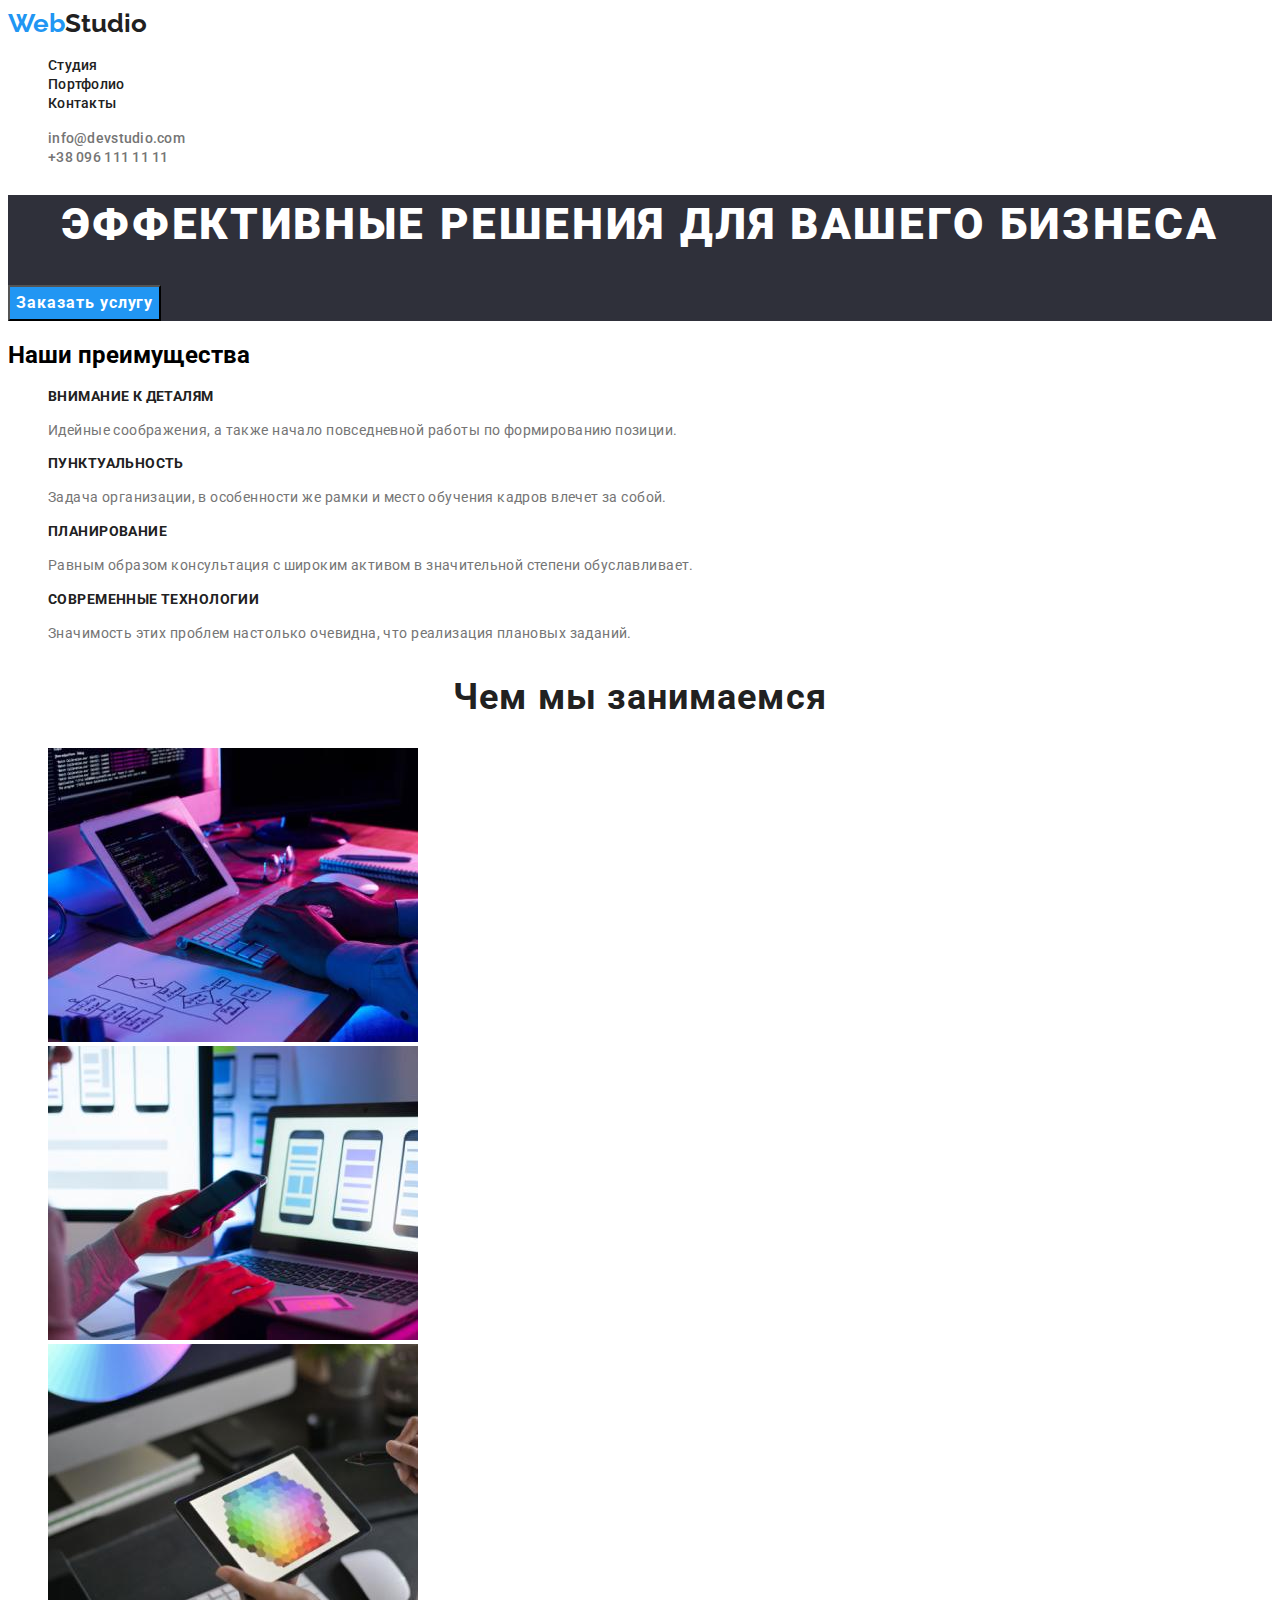
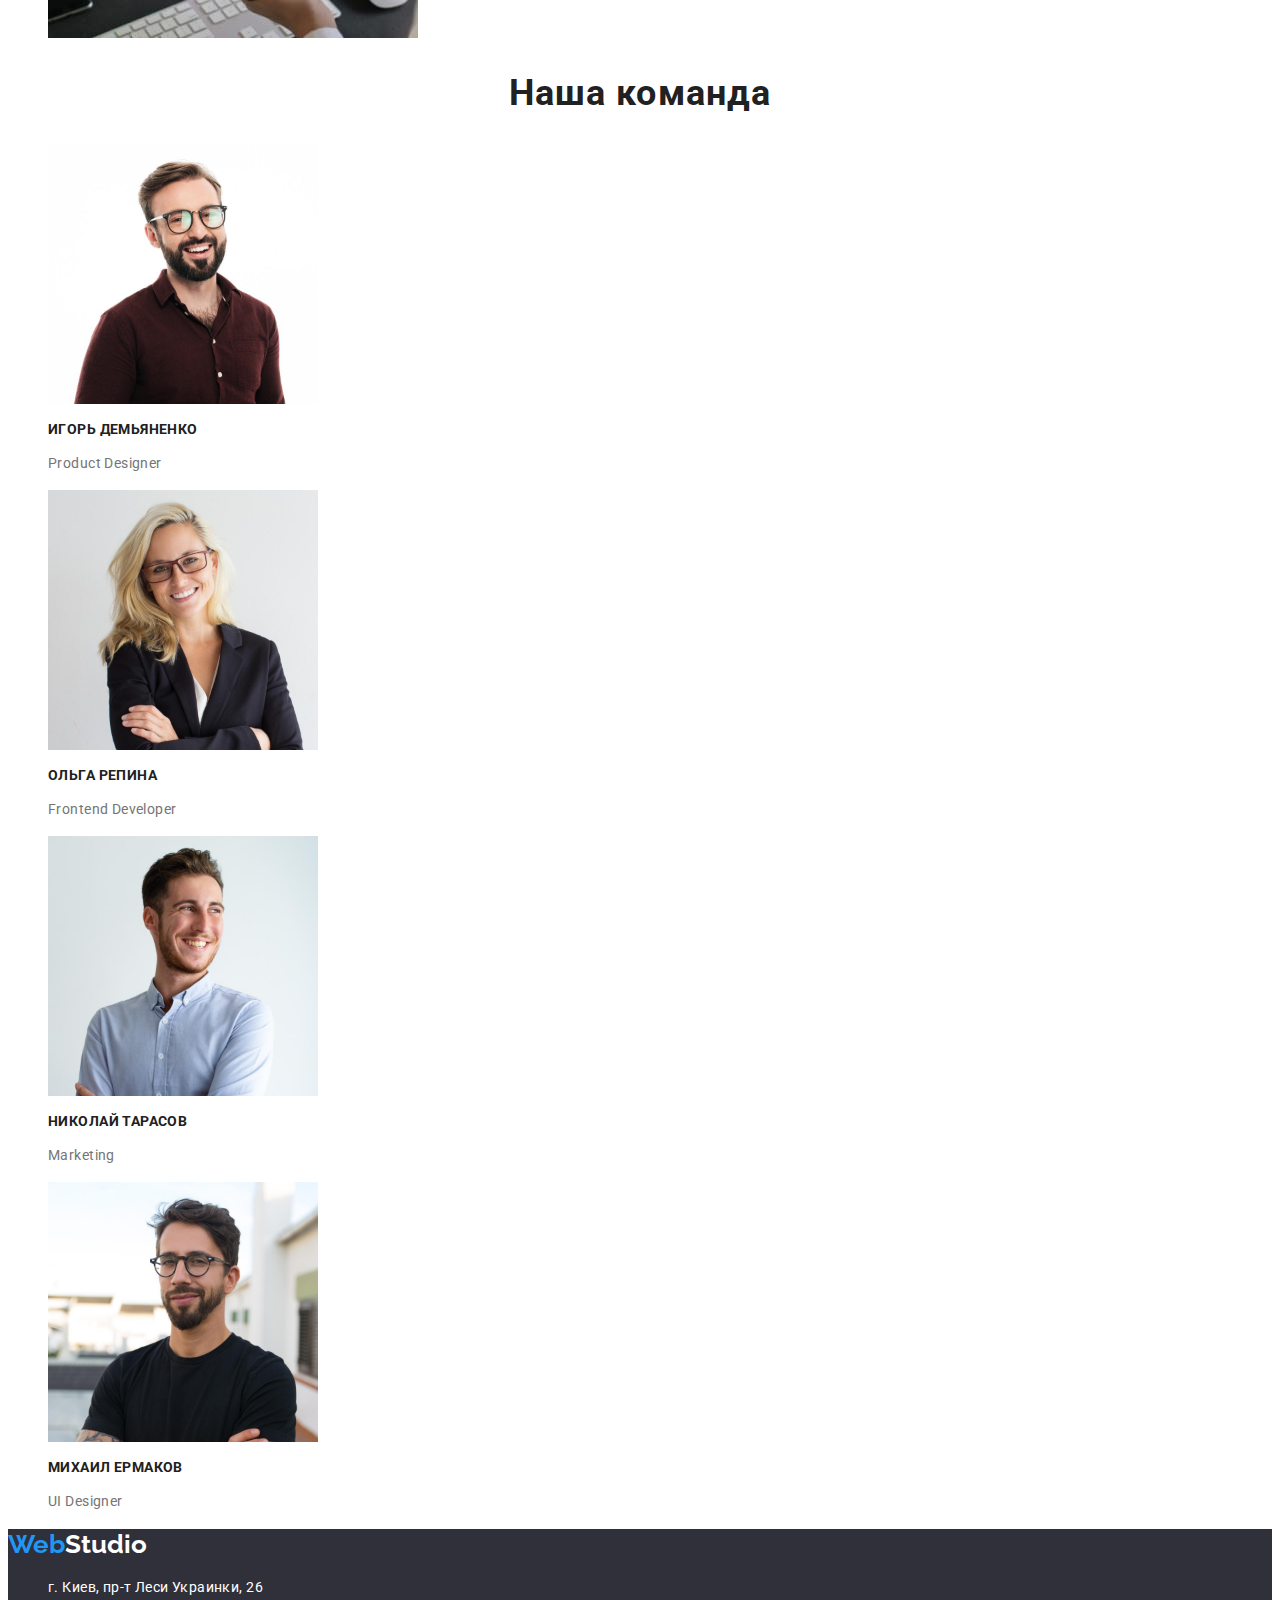
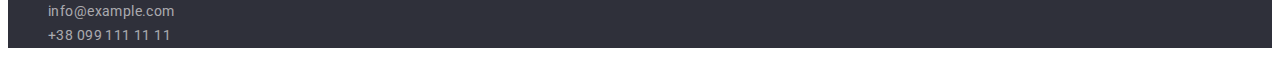
<file: index.html>
<!DOCTYPE html>
<html lang="ru">
<head>
    <link rel="stylesheet" href="https://cdnjs.cloudflare.com/ajax/libs/modern-normalize/1.1.0/modern-normalize.min.css"
        integrity="sha512-wpPYUAdjBVSE4KJnH1VR1HeZfpl1ub8YT/NKx4PuQ5NmX2tKuGu6U/JRp5y+Y8XG2tV+wKQpNHVUX03MfMFn9Q=="
        crossorigin="anonymous" referrerpolicy="no-referrer" />
    <meta charset="UTF-8">
    <meta http-equiv="X-UA-Compatible" content="IE=edge">
    <meta name="viewport" content="width=device-width, initial-scale=1.0">
    <title>webstudio</title>
    <link rel="preconnect" href="https://fonts.googleapis.com">
    <link rel="preconnect" href="https://fonts.gstatic.com" crossorigin>
    <link href="https://fonts.googleapis.com/css2?family=Raleway:wght@700&family=Roboto:wght@400;500;700;900&display=swap"
        rel="stylesheet">
    
    <link rel="stylesheet" href="./css/styles.css">
</head>
<body>
    <header class="header">
        <nav class="header-nav"> 
        <a class="header-logo link" href="./index.html"><span class="web">Web</span><span class="studio">Studio</span></a>
        <ul class="list"> 
            <li><a class="menu-studio link" href="./index.html">Студия</a></li>
            <li><a class="menu-link link" href="./portfolio.html">Портфолио</a></li>
            <li><a class="menu-link link" href="">Контакты</a></li>
         </ul>
        </nav>
        <ul class="list">  
            <li><a class="header-mail link" href="mailto:info@devstudio.com">info@devstudio.com</a></li>
            <li><a class="header-tel link" href="tel:+380961111111">+38 096 111 11 11</a></li>
        </ul>
        </header>
    <main>
        <!--герой-->
        <section class="hero" >
            <h1 class="hero-title"> Эффективные решения для вашего бизнеса</h1>
            <button class="hero-btn" type="button">Заказать услугу</button>
        </section>
        <!--вним к дет-->
        <section class="advantages" >
            <h2>Наши преимущества</h2>
            <ul class="list">
            

                <li>
                    <h3 class="title-third">Внимание к деталям</h3>
                    <p class="text" >Идейные соображения, а также начало повседневной работы по формированию позиции.</p>
                </li>
                <li>
                    <h3 class="title-third">Пунктуальность</h3>
                    <p class="text">Задача организации, в особенности же рамки и место обучения кадров влечет за собой.</p>
                </li>
                <li>
                    <h3 class="title-third">Планирование</h3>
                    <p class="text">Равным образом консультация с широким активом в значительной степени обуславливает.</p>
                </li>
                <li>
                    <h3 class="title-third">Современные технологии</h3>
                    <p class="text">Значимость этих проблем настолько очевидна, что реализация плановых заданий.</p>
                </li>
            </ul>
        </section>
        <!--чем мы занимаемся-->
        <section>
            <h2 class="title-second">Чем мы занимаемся</h2>
            <ul class="list">
                <li>
                    <img src="./img/img1.jpg"
                    alt="человек работает за компьютером и планшетом"
                    width="370" height="294">
                </li>
                <li>
                    <img src="./img/img2.jpg"
                    alt="человек работает за компьютером и телефоном"
                    width="370" height="294">
                </li>
                <li>
                    <img src="./img/img3.jpg"
                    alt="человек работает за планшетом"
                    width="370" height="294">
                </li>
            </ul>
         </section>
         <section>
             <h2 class="title-second">Наша команда</h2>
             <ul class="list">
                 <li>
                     <img src="./img/team1.jpg"
                     alt="член команды Игорь"
                     width="270"
                     height="260">
                     <h3 class="title-third">Игорь Демьяненко</h3>
                     <p class="text"lang="en">Product Designer</p>
                    </li>

                    <li>
                        <img src="./img/team2.jpg"
                        alt="член команды Ольга"
                        width="270"
                        height="260">
                        <h3 class="title-third">Ольга Репина</h3>
                        <p class="text"lang="en">Frontend Developer</p>
                    </li>
                    <li>
                        <img src="./img/team3.jpg"
                        alt="член команды Николай"
                        width="270"
                        height="260">
                        <h3 class="title-third">Николай Тарасов</h3>
                        <p class="text"lang="en">Marketing</p>
                    </li>

                    <li>
                        <img src="./img/team4.jpg"
                        alt="член команды Михаил"
                        width="270"
                        height="260">
                        <h3 class="title-third">Михаил Ермаков</h3>
                        <p class="text"lang="en">UI Designer</p>
                    </li>
                </ul>
             </section>
    </main>
    <footer class="footer">
        <a class="header-logo link" href="index.html"><span class="web">Web</span><span class="studio-footer">Studio</span></a>
        <address class="adress">
        <ul class="list">
            <li>
                <a class="adress-item link" href="https://goo.gl/maps/kq9auFb1nywUbXFQ6"
                target="_blank"
                rel="noopener noreferrer"
                >г. Киев, пр-т Леси Украинки, 26</a>
            </li>
            <li>
                <a class="footer-mail link" href="mailto:info@example.com">info@example.com</a>
            </li>
            <li>
                <a class="footer-tel link" href="tel:+380991111111">+38 099 111 11 11</a>
            </li>
        </ul>
        </address>
    </footer>
</body>
</html>
</file>
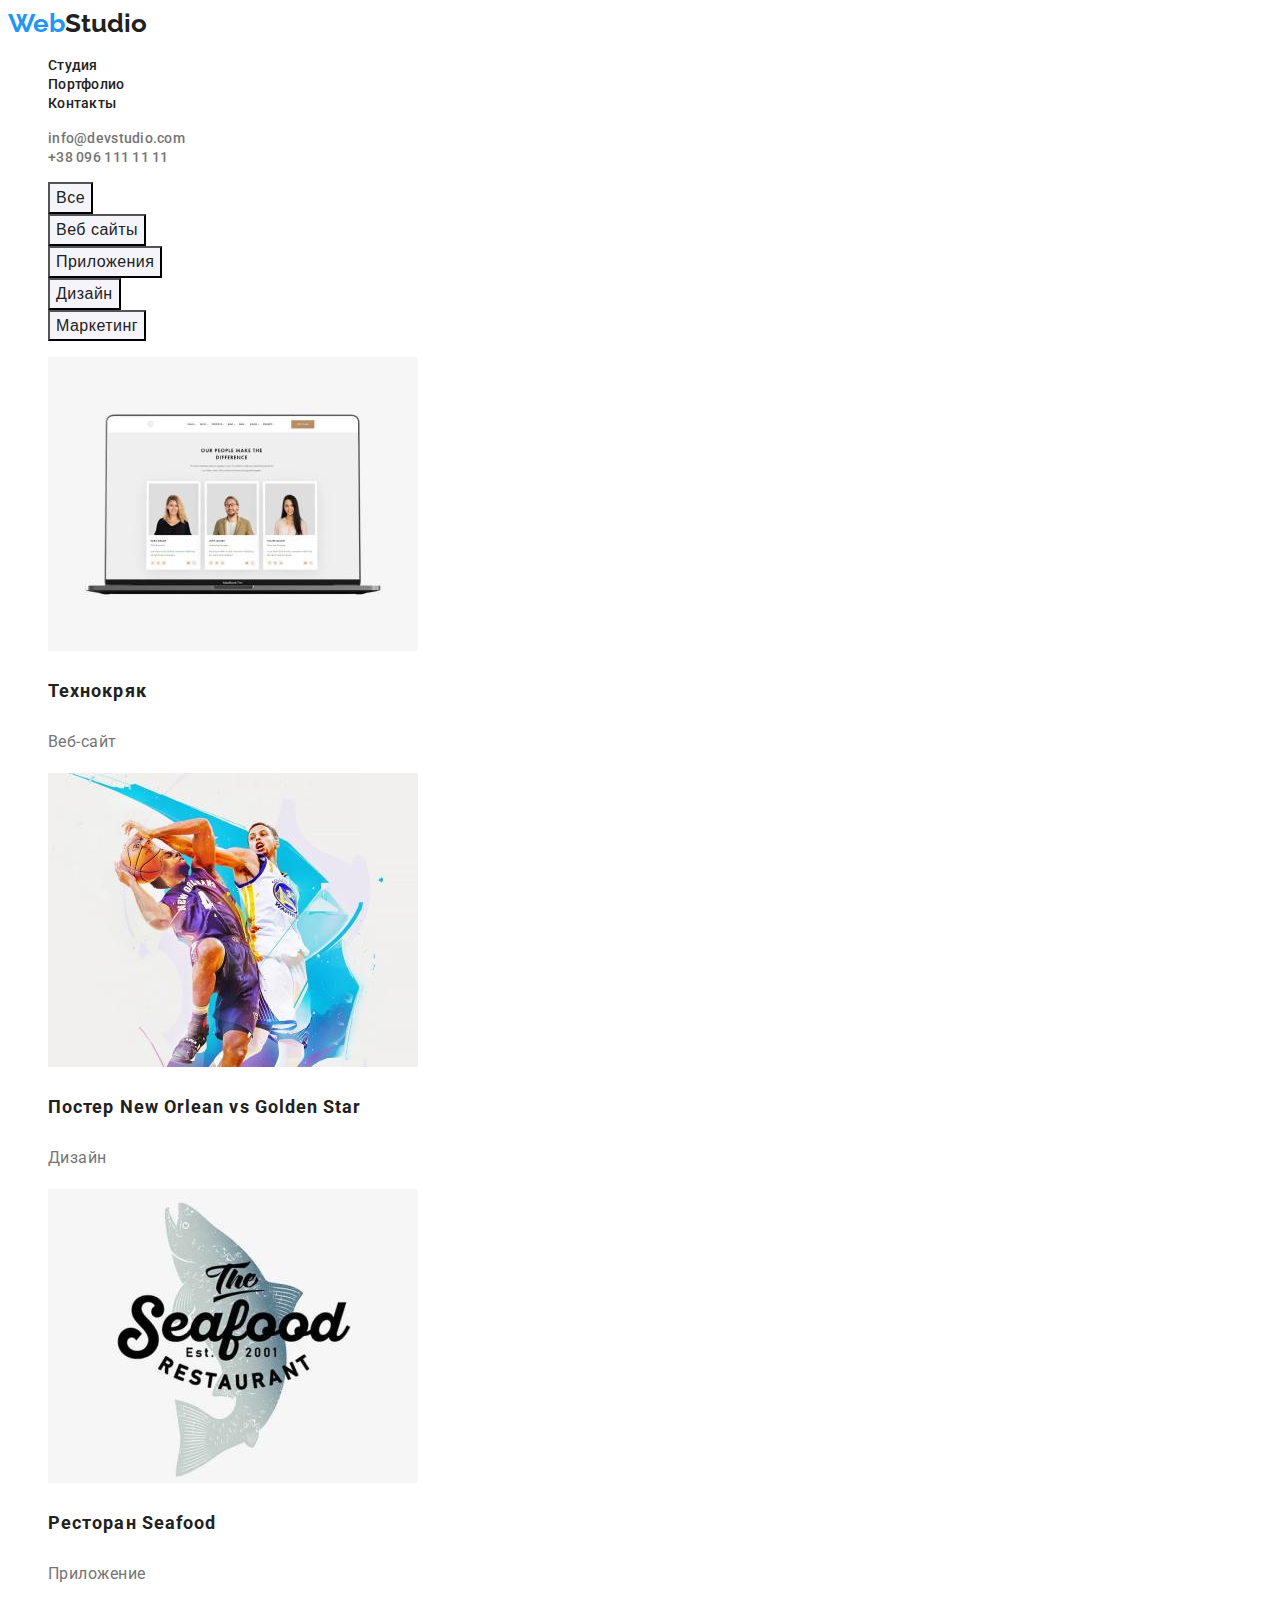
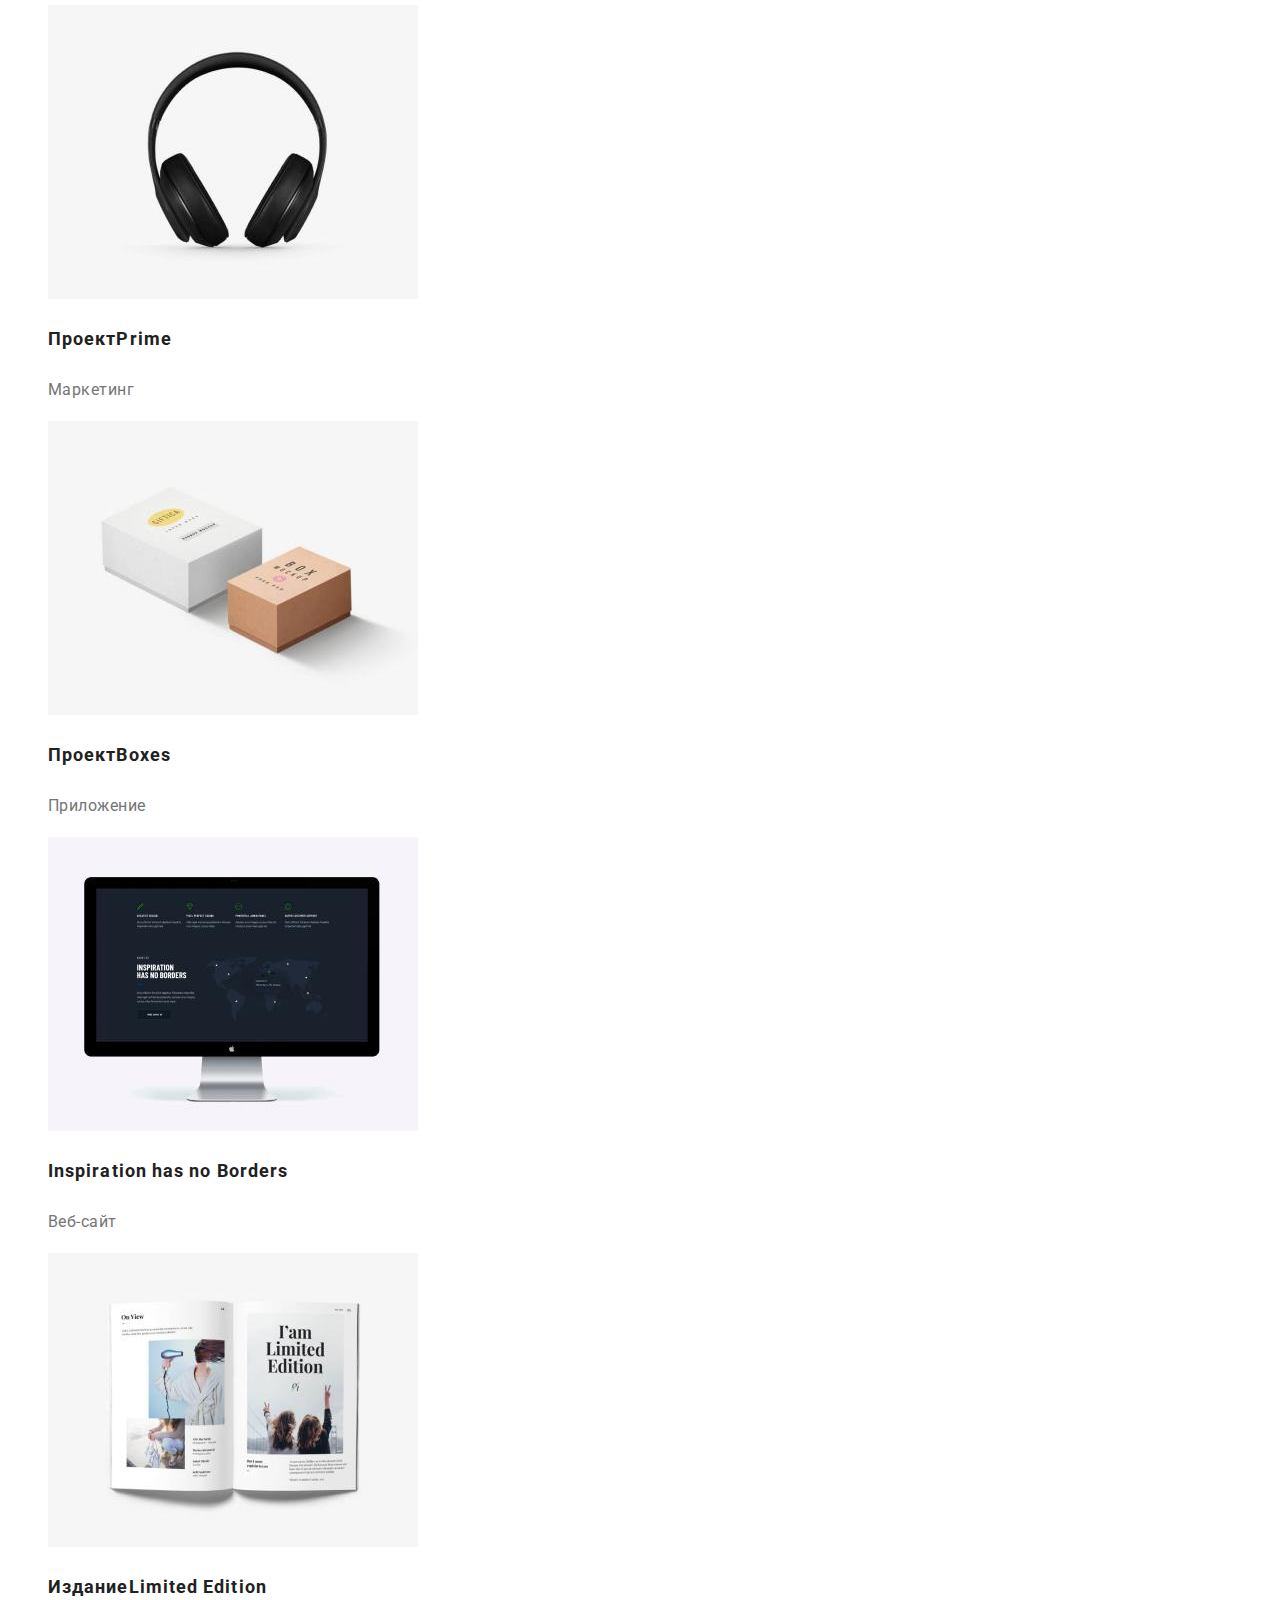
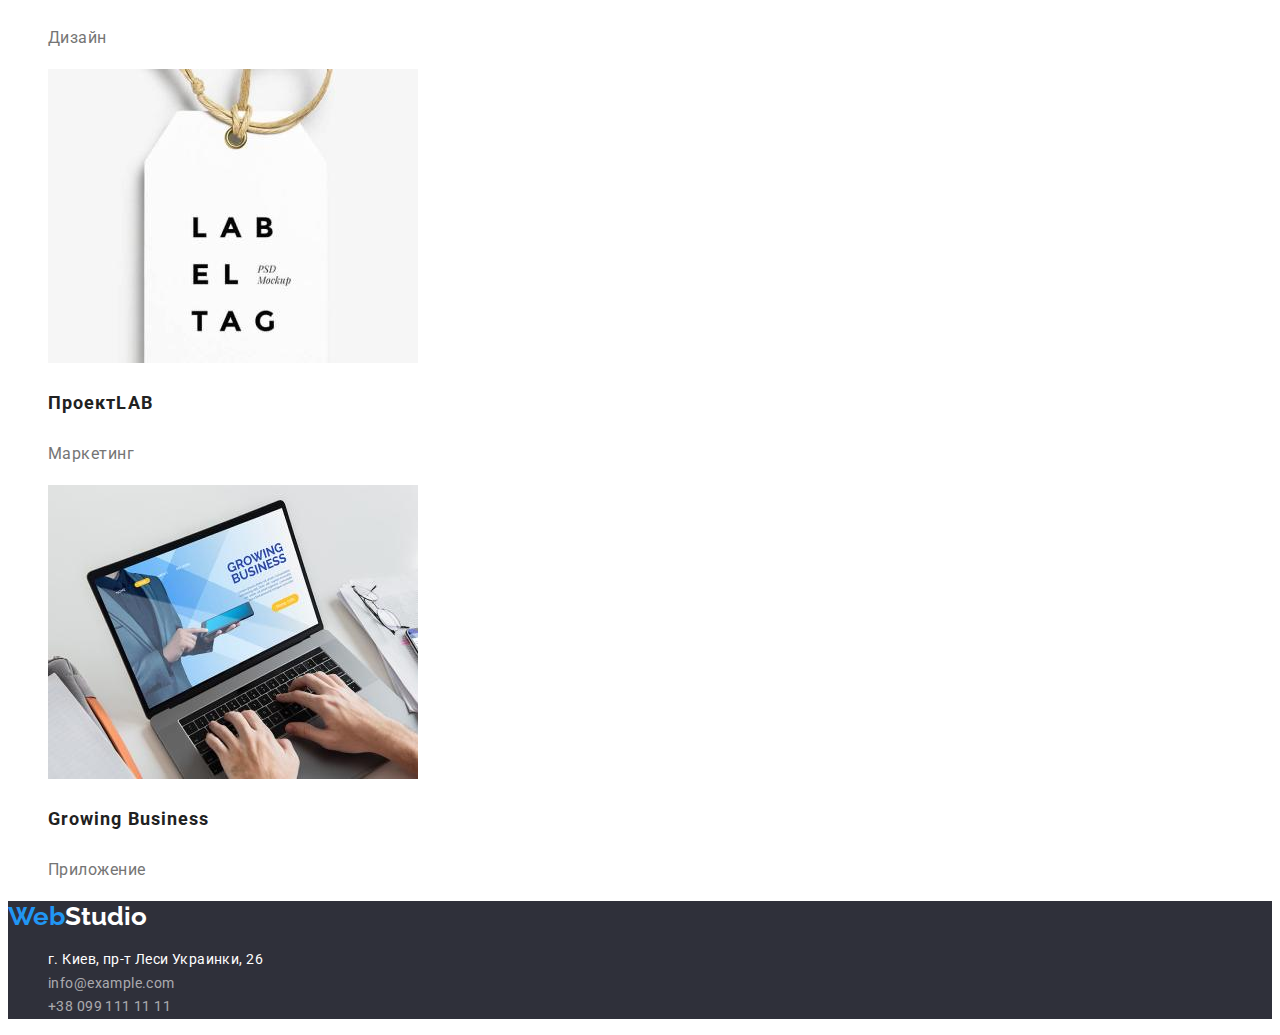
<file: portfolio.html>
<!DOCTYPE html>
<html lang="ru">

<head>
    <link rel="stylesheet" href="https://cdnjs.cloudflare.com/ajax/libs/modern-normalize/1.1.0/modern-normalize.min.css"
        integrity="sha512-wpPYUAdjBVSE4KJnH1VR1HeZfpl1ub8YT/NKx4PuQ5NmX2tKuGu6U/JRp5y+Y8XG2tV+wKQpNHVUX03MfMFn9Q=="
        crossorigin="anonymous" referrerpolicy="no-referrer" />
    <meta charset="UTF-8">
    <meta http-equiv="X-UA-Compatible" content="IE=edge">
    <meta name="viewport" content="width=device-width, initial-scale=1.0">
    <title>portfolio</title>
    <link rel="preconnect" href="https://fonts.googleapis.com">
    <link rel="preconnect" href="https://fonts.gstatic.com" crossorigin>
    <link
        href="https://fonts.googleapis.com/css2?family=Raleway:wght@700&family=Roboto:wght@400;500;700;900&display=swap"
        rel="stylesheet">

    <link rel="stylesheet" href="./css/styles.css">
</head>

<body>
    <header class="header">
        <nav class="header-nav">
            <a class="header-logo link" href="./index.html"><span class="web">Web</span><span
                    class="studio">Studio</span></a>
            <ul class="list">
                <li><a class="menu-link link" href="./index.html">Студия</a></li>
                <li><a class="menu-portfolio link" href="./portfolio.html">Портфолио</a></li>
                <li><a class="menu-link link" href="">Контакты</a></li>
            </ul>
        </nav>
        <ul class="list">
            <li><a class="header-mail link" href="mailto:info@devstudio.com">info@devstudio.com</a></li>
            <li><a class="header-tel link" href="tel:+380961111111">+38 096 111 11 11</a></li>
        </ul>
    </header>
    <main>
        <ul class="list">
            <li>
                <button class="portfolio-btn" type="button">Все</button>
            </li>

            <li>
                <button class="portfolio-btn" type="button">Веб сайты</button>
            </li>

            <li>
                <button class="portfolio-btn" type="button">Приложения</button>
            </li>

            <li>
                <button class="portfolio-btn"type="button">Дизайн</button>
            </li>

            <li>
                <button class="portfolio-btn" type="button">Маркетинг</button>
            </li>
        </ul>

        <ul class="list">
            <li>
                <img src="./img/proj1.jpg" alt="Фото наших основных сотрудников"
                width="370"
                height="294">
                <h3 class="title-portfolio">Технокряк</h3>
                <p class="text-portfolio">Веб-сайт</p>
            
            </li>

            <li>
                <img src="./img/proj2.jpg" alt="Два мужчины играют в баскетбол"
                width="370"
                height="294">
                <h3 class="title-portfolio">Постер <span lang="en">New Orlean vs Golden Star</span></h3>
                <p class="text-portfolio">Дизайн</p>
            
            </li>

            <li>
                <img src="./img/proj3.jpg" alt="Эмблема ресторана"
                width="370"
                height="294">
                <h3 class="title-portfolio">Ресторан <span lang="en">Seafood</span></h3>
                <p class="text-portfolio">Приложение</p>
            
            </li>

            <li>
                <img src="./img/proj4.jpg" alt="Наушники"
                width="370"
                height="294">
                <h3 class="title-portfolio">Проект<span lang="en">Prime</span></h3>
                <p class="text-portfolio">Маркетинг</p>
            
            </li>

            <li>
                <img src="./img/proj5.jpg" alt="Две коробки"
                width="370"
                height="294">
                <h3 class="title-portfolio">Проект<span lang="en">Boxes</span></h3>
                <p class="text-portfolio">Приложение</p>
            
            </li>

            <li>
                <img src="./img/proj6.jpg" alt="Монитор"
                width="370"
                height="294">
                <h3 class="title-portfolio" lang="en">Inspiration has no Borders</h3>
                <p class="text-portfolio">Веб-сайт</p>
            
            </li>

            <li>
                <img src="./img/proj7.jpg" alt="Раскрытая книга"
                width="370"
                height="294">
                <h3 class="title-portfolio">Издание<span lang="en">Limited Edition</span></h3>
                <p class="text-portfolio">Дизайн</p>
            
            </li>

            <li>
                <img src="./img/proj8.jpg" alt="Карточка проекта"
                width="370"
                height="294">
                <h3 class="title-portfolio">Проект<span lang="en">LAB</span></h3>
                <p class="text-portfolio">Маркетинг</p>
            
            </li>

            <li>
                <img src="./img/proj9.jpg" alt="Человек работает за ноутбуком"
                width="370"
                height="294">
                <h3 class="title-portfolio" lang="en">Growing Business</h3>
                <p class="text-portfolio">Приложение</p>
            
            </li>
        </ul>

        
    </main>

    <footer class="footer">
        <a class="header-logo link" href="index.html"><span class="web">Web</span><span
                class="studio-footer">Studio</span></a>
        <address class="adress">
            <ul class="list">
                <li>
                    <a class="adress-item link" href="https://goo.gl/maps/kq9auFb1nywUbXFQ6" target="_blank"
                        rel="noopener noreferrer">г. Киев, пр-т Леси Украинки, 26</a>
                </li>
                <li>
                    <a class="footer-mail link" href="mailto:info@example.com">info@example.com</a>
                </li>
                <li>
                    <a class="footer-tel link" href="tel:+380991111111">+38 099 111 11 11</a>
                </li>
            </ul>
        </address>
    </footer>
</body>
</html>
</file>
<file: css/styles.css>
:root {
  --header-color: #ffffff;
  --primary-title-color: #212121;
  --primary-text-color: #757575;
  --accent-color: #2196f3;
  --background-color: #2f303a;
}
body {
  font-family: 'Roboto', sans-serif;
}

.list {
  list-style: none;
}

.link {
  text-decoration: none;
}

/*-------------header-----------*/
.header {
}

.web {
  font-family: Raleway, sans-serif;
  font-weight: 700;
  font-size: 26px;
  line-height: 1.19;
  color: var(--accent-color);
}

.studio {
  font-family: Raleway, sans-serif;
  font-weight: 700;
  font-size: 26px;
  line-height: 1.19;
  color: var(--primary-title-color);
}

.menu-link {
  font-weight: 500;
  font-size: 14px;
  line-height: 1.14;
  letter-spacing: 0.02em;
  color: var(--primary-title-color);
}

.menu-studio {
  font-weight: 500;
  font-size: 14px;
  line-height: 1.14;
  letter-spacing: 0.02em;
  color: var(--primary-title-color);
}

.menu-studio:hover,
.header-tel:focus {
  color: var(--accent-color);
}

.header-tel {
  font-weight: 500;
  font-size: 14px;
  line-height: 1.14;
  letter-spacing: 0.02em;
  color: var(--primary-text-color);
}

.header-mail {
  font-weight: 500;
  font-size: 14px;
  line-height: 1.14;
  letter-spacing: 0.02em;
  color: var(--primary-text-color);
}

.header-tel:hover,
.header-tel:focus {
  color: var(--accent-color);
}

.header-mail:hover,
.header-mail:focus {
  color: var(--accent-color);
}

/*--------------hero-----------------*/
.hero {
  background-color: var(--background-color);
}
.hero-btn {
  font-family: inherit;
  font-weight: 700;
  font-size: 16px;
  line-height: 1.88;
  letter-spacing: 0.06em;
  align-items: center;
  text-align: center;
  cursor: pointer;
  color: var(--header-color);
  background-color: var(--accent-color);
}

.hero-title {
  font-weight: 900;
  font-size: 44px;
  line-height: 1.36;
  text-align: center;
  letter-spacing: 0.06em;
  text-transform: uppercase;
  color: var(--header-color);
}

/*---------advantages-----------*/

.title-third {
  font-weight: 700;
  font-size: 14px;
  line-height: 1.14;
  letter-spacing: 0.03em;
  text-transform: uppercase;
  color: var(--primary-title-color);
}

.title-second {
  font-weight: 700;
  font-size: 36px;
  line-height: 1.17;
  text-align: center;
  letter-spacing: 0.03em;
  color: var(--primary-title-color);
}

.text {
  font-weight: 400;
  font-size: 14px;
  line-height: 1.71;
  letter-spacing: 0.03em;
  color: var(--primary-text-color);
}

/*-------------footer---------------------*/

.studio-footer {
  font-family: Raleway, sans-serif;
  font-weight: 700;
  font-size: 26px;
  line-height: 1.19;
  color: var(--header-color);
}

.footer {
  background-color: var(--background-color);
}

.adress {
  font-style: normal;
}

.adress-item {
  font-weight: normal;
  font-size: 14px;
  line-height: 1.71;
  letter-spacing: 0.03em;
  color: var(--header-color);
}

.footer-tel,
.footer-mail {
  font-weight: 400;
  font-size: 14px;
  line-height: 1.71;
  letter-spacing: 0.03em;
  color: rgba(255, 255, 255, 0.6);
}

.footer-tel:hover,
.footer-tel:focus {
  color: var(--accent-color);
}

.footer-mail:hover,
.footer-mail:focus {
  color: var(--accent-color);
}

/*-----------------portfolio-------------------------*/

.portfolio-btn {
  font-weight: 500;
  font-size: 16px;
  line-height: 1.62;
  text-align: center;
  letter-spacing: 0.03em;
  color: var(--primary-title-color);
  cursor: pointer;
  background-color: #f5f4fa;
}

.portfolio-btn:focus,
.portfolio-btn:hover {
  background-color: var(--accent-color);
  color: var(--header-color);
}

.title-portfolio {
  font-weight: 700;
  font-size: 18px;
  line-height: 2;
  letter-spacing: 0.06em;
  color: var(--primary-title-color);
}

.text-portfolio {
  font-weight: 400;
  font-size: 16px;
  line-height: 1.87;
  letter-spacing: 0.03em;
  color: var(--primary-text-color);
}

.menu-portfolio {
  font-weight: 500;
  font-size: 14px;
  line-height: 1.14;
  letter-spacing: 0.02em;
  color: var(--primary-title-color);
}

.menu-portfolio:hover,
focus {
  color: var(--accent-color);
}
</file>
